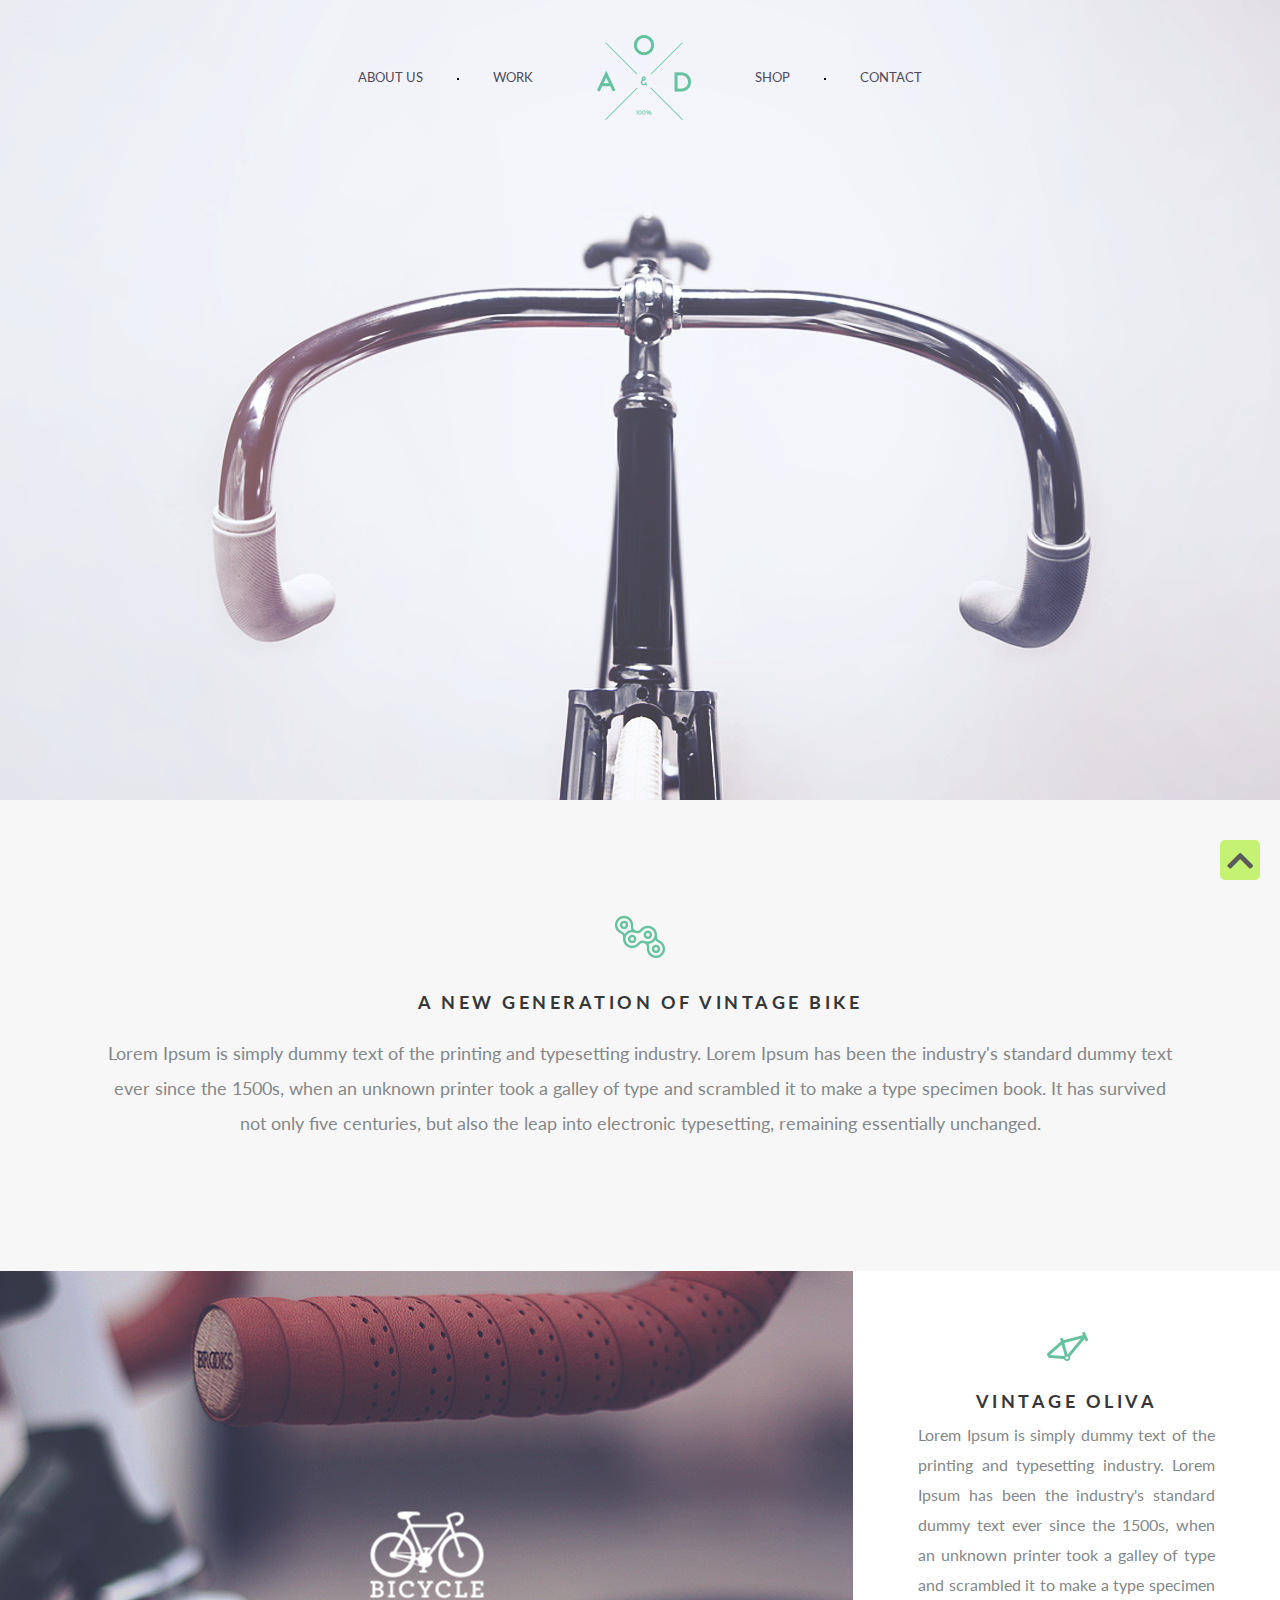
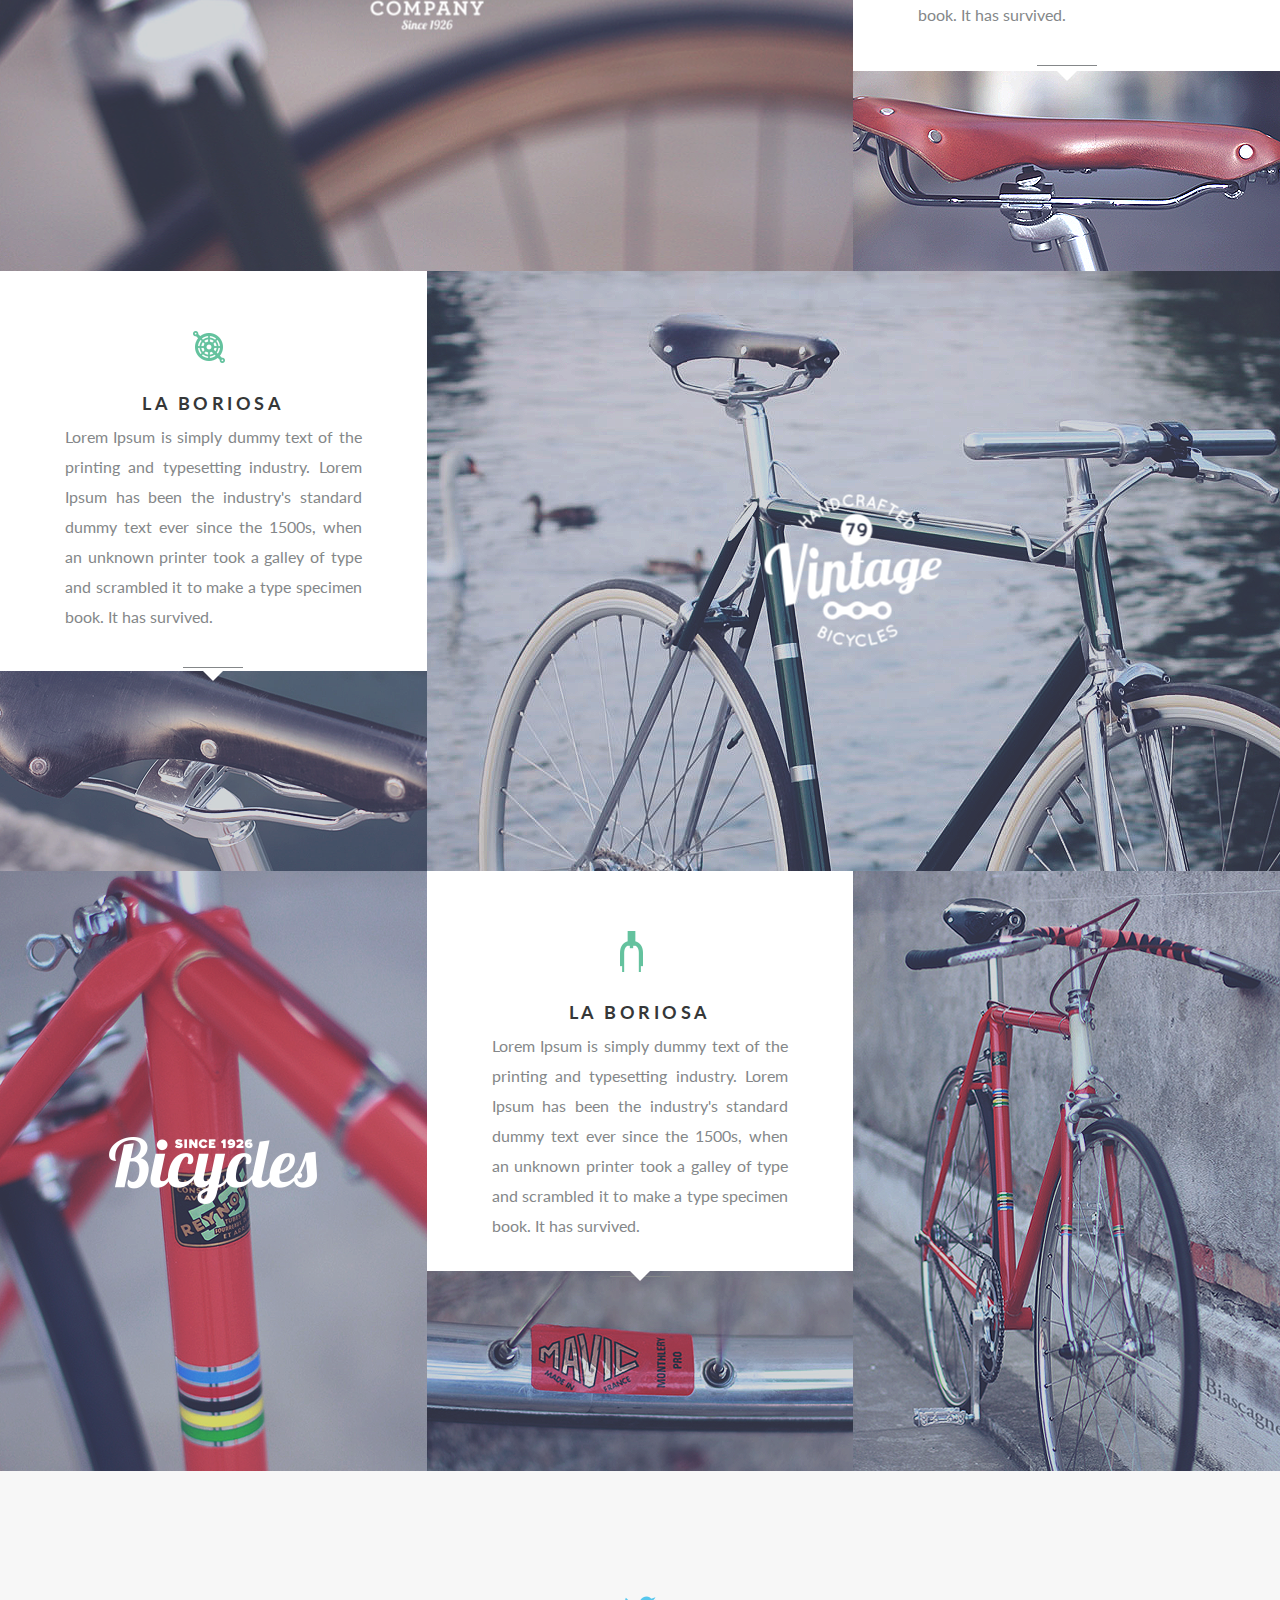
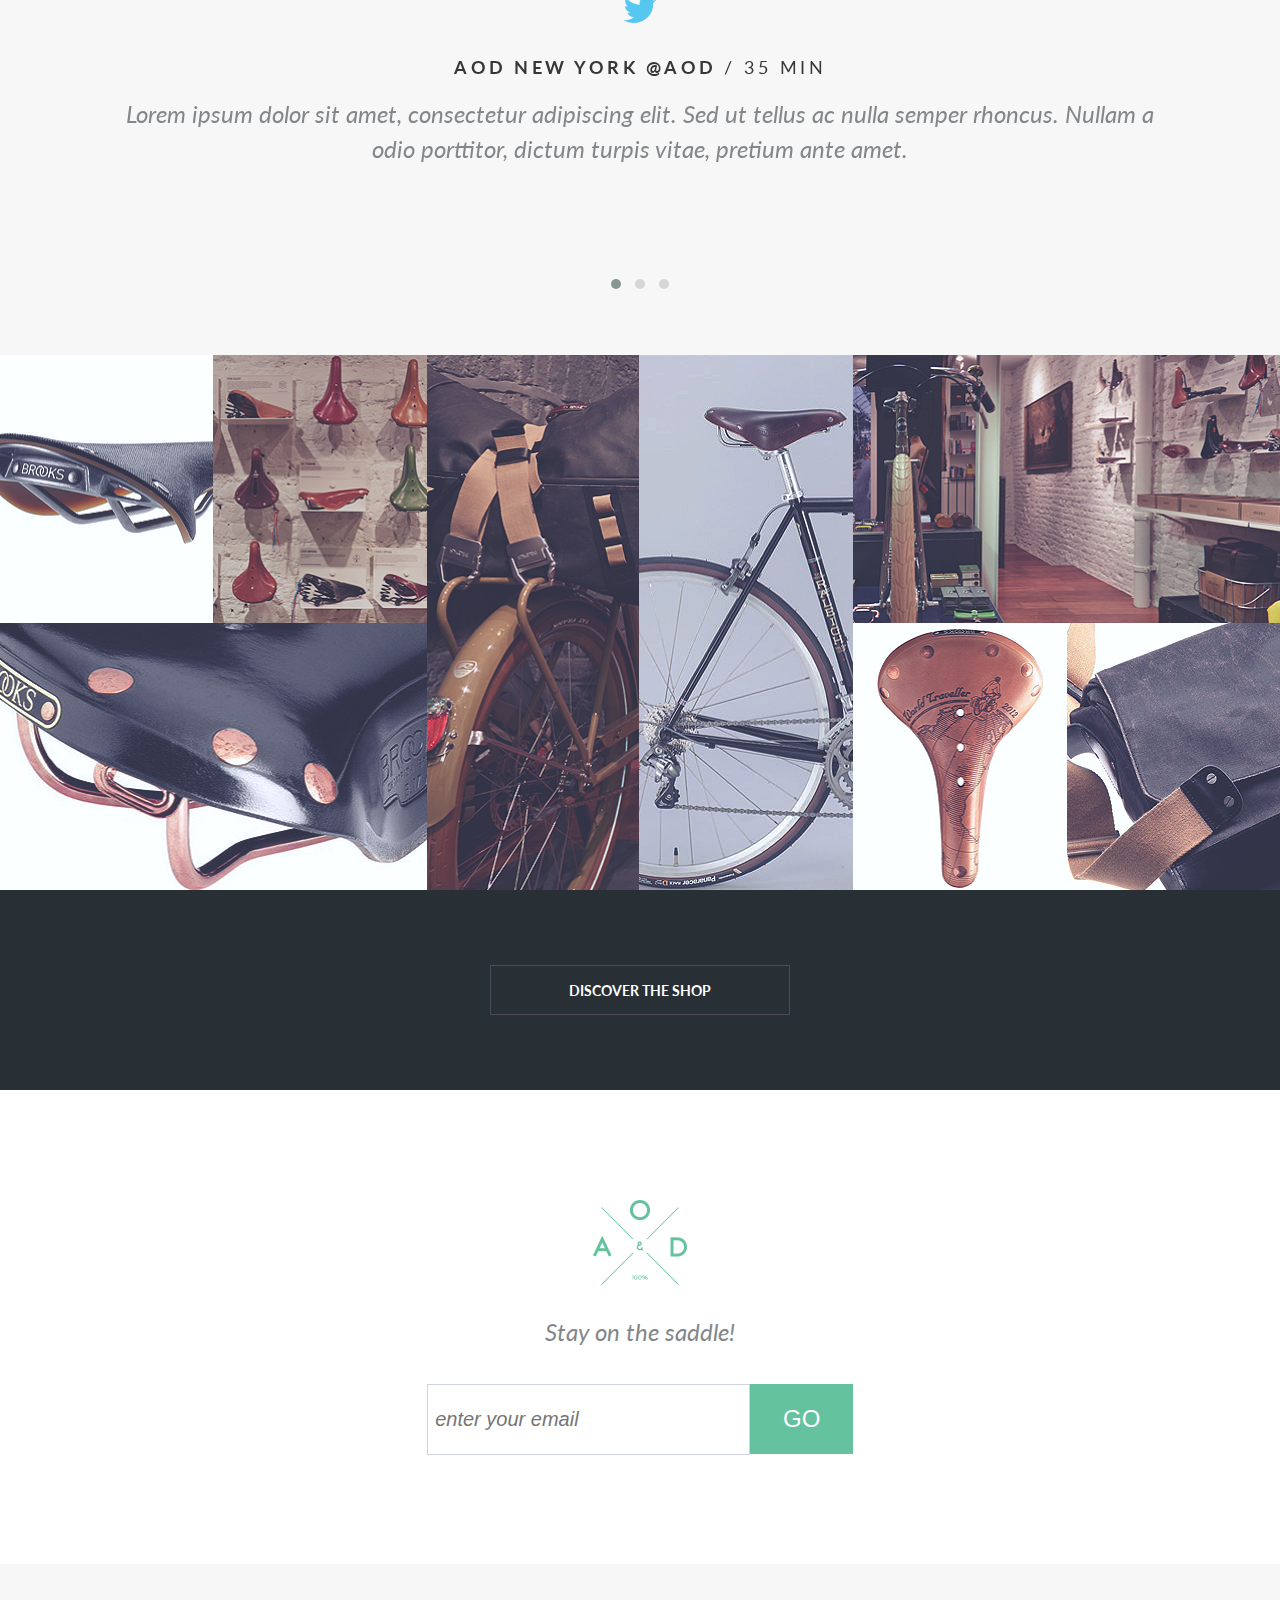
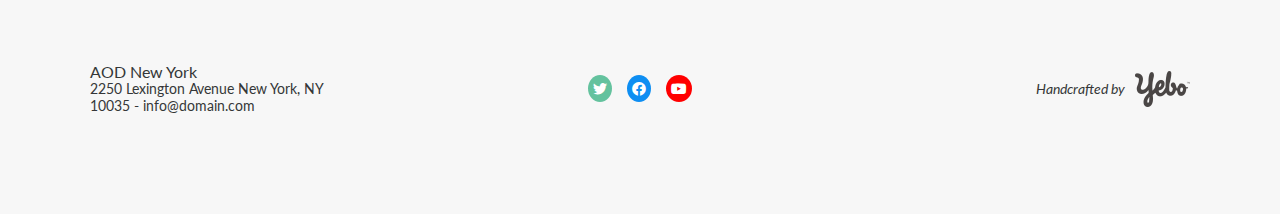
<file: index.html>
<!DOCTYPE html>
<html lang="en">
  <head>
    <meta charset="UTF-8" />
    <meta name="viewport" content="width=device-width, initial-scale=1.0" />
    <meta name="author" content="KentBui" />
    <meta name="keyword" content="html, css" />
    <meta name="description" content="learn html css at t3h" />
    <link
      href="https://fonts.googleapis.com/css?family=Lato:100,100italic,300,300italic,regular,italic,700,700italic,900,900italic"
      rel="stylesheet"
    />
    <link
      href="https://fonts.googleapis.com/css?family=Roboto:100,100italic,300,300italic,regular,italic,500,500italic,700,700italic,900,900italic"
      rel="stylesheet"
    />
    <link rel="stylesheet" href="./css/all.css" />
    <link rel="stylesheet" href="./css/owl.carousel.css" />
    <link rel="stylesheet" href="./css/owl.theme.default.min.css" />
    <link rel="stylesheet" href="./css/style.css" />
    <title>Bicycle Shop</title>
  </head>
  <body>
    <header class="header">
      <div class="header__menu">
        <nav class="nav">
          <!-- start left menu -->
          <ul class="nav__menu">
            <li class="nav__item dot">
              <a href="#about" class="nav__link">about us</a>
            </li>
            <li class="nav__item">
              <a href="#work" class="nav__link">work</a>
            </li>
          </ul>
          <!-- end left menu -->
          <!-- start logo -->
          <div class="nav__logo">
            <a href="#">
              <img src="./images/logo.png" width="94" height="85" alt="" />
            </a>
          </div>
          <!-- end logo -->
          <!-- start right menu -->
          <ul class="nav__menu">
            <li class="nav__item dot">
              <a href="#shop" class="nav__link">shop</a>
            </li>
            <li class="nav__item">
              <a href="#contact" class="nav__link">contact</a>
            </li>
          </ul>
          <!-- end left menu -->
        </nav>
      </div>
      <div class="header__hero" style="max-width: 1600px; height: 800px;">
        <!-- <img src="./images/banner.png" alt="" /> -->
      </div>
    </header>
    <main class="main">
      <!-- start about -->
      <section class="about" id="about">
        <div class="about__content">
          <div class="about__icon">
            <img src="./images/chaining.png" alt="" />
          </div>
          <!-- end icon -->
          <div class="about__title">
            <h1 class="text__title">A NEW GENERATION OF VINTAGE BIKE</h1>
          </div>
          <!-- end about title  -->
          <div class="about__info">
            <p class="text__info">
              Lorem Ipsum is simply dummy text of the printing and typesetting
              industry. Lorem Ipsum has been the industry's standard dummy text
              ever since the 1500s, when an unknown printer took a galley of
              type and scrambled it to make a type specimen book. It has
              survived not only five centuries, but also the leap into
              electronic typesetting, remaining essentially unchanged.
            </p>
          </div>
          <!-- end about info -->
        </div>
      </section>
      <!-- end about -->
      <!-- start work -->
      <section class="work" id="work">
        <div class="work__content">
          <div class="work__bike">
            <div class="bike__lg-image">
              <div class="image">
                <a href="#"><img src="./images/img1.png" alt="" /></a>
              </div>
              <div class="bike__logo">
                <img src="./images/logo1.png" alt="" />
              </div>
            </div>
            <div class="bike__info">
              <div class="bike__text">
                <div class="bike__icon">
                  <img src="./images/icon1.png" alt="" />
                </div>
                <div class="bike__title">
                  <h3 class="text__title">vintage Oliva</h3>
                </div>
                <div class="bike__infoText">
                  <p class="text__info text__info-small">
                    Lorem Ipsum is simply dummy text of the printing and
                    typesetting industry. Lorem Ipsum has been the industry's
                    standard dummy text ever since the 1500s, when an unknown
                    printer took a galley of type and scrambled it to make a
                    type specimen book. It has survived.
                  </p>
                </div>
                <div class="work__underline"></div>
              </div>
              <div class="bike__sm-image">
                <div class="image">
                  <a href="#"><img src="./images/img2.png" alt="" /></a>
                </div>
              </div>
            </div>
          </div>
          <!-- end bike row 1 -->
          <div class="work__bike">
            <div class="bike__info">
              <div class="bike__text">
                <div class="bike__icon">
                  <img src="./images/icon2.png" alt="" />
                </div>
                <div class="bike__title">
                  <h3 class="text__title">La Boriosa</h3>
                </div>
                <div class="bike__infoText">
                  <p class="text__info text__info-small">
                    Lorem Ipsum is simply dummy text of the printing and
                    typesetting industry. Lorem Ipsum has been the industry's
                    standard dummy text ever since the 1500s, when an unknown
                    printer took a galley of type and scrambled it to make a
                    type specimen book. It has survived.
                  </p>
                </div>
                <div class="work__underline"></div>
              </div>
              <div class="bike__sm-image">
                <div class="image">
                  <a href="#">
                    <img src="./images/img4.png" alt="" />
                  </a>
                </div>
              </div>
            </div>
            <div class="bike__lg-image">
              <div class="image">
                <a href="#"><img src="./images/img3.png" alt="" /></a>
              </div>
              <div class="bike__logo">
                <img src="./images/logo2.png" alt="" />
              </div>
            </div>
          </div>
          <!-- end bike row 2 -->
          <div class="work__bike">
            <div class="bike__md-image">
              <div class="image">
                <a href="#"><img src="./images/img5.png" alt="" /></a>
              </div>
              <div class="bike__logo">
                <img src="./images/logo3.png" alt="" />
              </div>
            </div>
            <div class="bike__info">
              <div class="bike__text">
                <div class="bike__icon">
                  <img src="./images/icon3.png" alt="" />
                </div>
                <div class="bike__title">
                  <h3 class="text__title">La Boriosa</h3>
                </div>
                <div class="bike__infoText">
                  <p class="text__info text__info-small">
                    Lorem Ipsum is simply dummy text of the printing and
                    typesetting industry. Lorem Ipsum has been the industry's
                    standard dummy text ever since the 1500s, when an unknown
                    printer took a galley of type and scrambled it to make a
                    type specimen book. It has survived.
                  </p>
                </div>
                <div class="work__underline"></div>
              </div>
              <div class="bike__sm-image">
                <div class="image">
                  <a href="#">
                    <img src="./images/img6.png" alt="" />
                  </a>
                </div>
              </div>
            </div>
            <div class="bike__md-image">
              <div class="image">
                <a href="#"><img src="./images/img7.png" alt="" /></a>
              </div>
            </div>
          </div>
          <!-- end bike row 3 -->
        </div>
      </section>
      <!-- end work -->
      <!-- start social slide -->
      <section class="social-slide" id="social-slide">
        <div class="social__content owl-carousel owl-theme">
          <div class="social__item">
            <div class="social__icon">
              <img src="./images/icon4.png" alt="" />
              <!-- <i class="fab fa-twitter"></i> -->
            </div>
            <div class="social__title">
              <h3 class="text__title">
                AOD New York @aod
                <span class="text__title--light">/ 35 min</span>
              </h3>
            </div>
            <div class="social__info">
              <p class="text__info text__info--italic">
                Lorem ipsum dolor sit amet, consectetur adipiscing elit. Sed ut
                tellus ac nulla semper rhoncus. Nullam a odio porttitor, dictum
                turpis vitae, pretium ante amet.
              </p>
            </div>
          </div>
          <!-- end one slide -->
          <div class="social__item">
            <div class="social__icon">
              <!-- <img src="./images/icon4.png" alt="" /> -->
              <i class="fab fa-facebook"></i>
            </div>
            <div class="social__title">
              <h3 class="text__title">
                AOD New York @aod
                <span class="text__title--light">/ 35 min</span>
              </h3>
            </div>
            <div class="social__info">
              <p class="text__info text__info--italic">
                Lorem ipsum dolor sit amet, consectetur adipiscing elit. Sed ut
                tellus ac nulla semper rhoncus. Nullam a odio porttitor, dictum
                turpis vitae, pretium ante amet.
              </p>
            </div>
          </div>
          <!-- end one slide -->
          <div class="social__item">
            <div class="social__icon">
              <!-- <img src="./images/icon4.png" alt="" /> -->
              <i class="fab fa-instagram"></i>
            </div>
            <div class="social__title">
              <h3 class="text__title">
                AOD New York @aod
                <span class="text__title--light">/ 35 min</span>
              </h3>
            </div>
            <div class="social__info">
              <p class="text__info text__info--italic">
                Lorem ipsum dolor sit amet, consectetur adipiscing elit. Sed ut
                tellus ac nulla semper rhoncus. Nullam a odio porttitor, dictum
                turpis vitae, pretium ante amet.
              </p>
            </div>
          </div>
          <!-- end one slide -->
        </div>
      </section>
      <!-- end social slide -->
      <!-- start shop -->
      <section class="shop" id="shop">
        <div class="shop__content">
          <div class="shop__md-item">
            <div class="shop__sm-item shop__sm-height1">
              <div class="shop__card">
                <div class="image">
                  <a href="#">
                    <img src="./images/image1.png" class="card__img" alt="" />
                  </a>
                </div>
                <div class="card__layout">
                  <a href="#" class="card__link">
                    <img src="./images/icon5.png" alt="" />
                    <p>shop now</p>
                  </a>
                </div>
              </div>
              <!-- end one card -->
              <div class="shop__card">
                <div class="image">
                  <a href="#">
                    <img src="./images/image2.png" class="card__img" alt="" />
                  </a>
                </div>
                <div class="card__layout">
                  <a href="#" class="card__link">
                    <img src="./images/icon5.png" alt="" />
                    <p>shop now</p>
                  </a>
                </div>
              </div>
              <!-- end one card -->
            </div>
            <div class="shop__sm-item shop__sm-height1">
              <div class="shop__card">
                <div class="image">
                  <a href="#">
                    <img src="./images/image3.png" class="card__img" alt="" />
                  </a>
                </div>
                <div class="card__layout">
                  <a href="#" class="card__link">
                    <img src="./images/icon5.png" alt="" />
                    <p>shop now</p>
                  </a>
                </div>
              </div>
              <!-- end one card -->
            </div>
          </div>
          <!-- end medium shop item -->
          <div class="shop__md-item">
            <div class="shop__sm-item shop__sm-height2">
              <div class="shop__card">
                <div class="image">
                  <a href="#">
                    <img src="./images/image4.png" class="card__img" alt="" />
                  </a>
                </div>
                <div class="card__layout">
                  <a href="#" class="card__link">
                    <img src="./images/icon5.png" alt="" />
                    <p>shop now</p>
                  </a>
                </div>
              </div>
              <!-- end one card -->
            </div>
            <div class="shop__sm-item shop__sm-height2">
              <div class="shop__card">
                <div class="image">
                  <a href="#">
                    <img src="./images/image5.png" class="card__img" alt="" />
                  </a>
                </div>
                <div class="card__layout">
                  <a href="#" class="card__link">
                    <img src="./images/icon5.png" alt="" />
                    <p>shop now</p>
                  </a>
                </div>
              </div>
              <!-- end one card -->
            </div>
          </div>
          <!-- end medium shop item -->
          <div class="shop__md-item">
            <div class="shop__sm-item shop__sm-height1">
              <div class="shop__card">
                <div class="image">
                  <a href="#">
                    <img src="./images/image6.png" class="card__img" alt="" />
                  </a>
                </div>
                <div class="card__layout">
                  <a href="#" class="card__link">
                    <img src="./images/icon5.png" alt="" />
                    <p>shop now</p>
                  </a>
                </div>
              </div>
              <!-- end one card -->
            </div>
            <div class="shop__sm-item shop__sm-height1">
              <div class="shop__card">
                <div class="image">
                  <a href="#">
                    <img src="./images/image8.png" class="card__img" alt="" />
                  </a>
                </div>
                <div class="card__layout">
                  <a href="#" class="card__link">
                    <img src="./images/icon5.png" alt="" />
                    <p>shop now</p>
                  </a>
                </div>
              </div>
              <!-- end one card -->
              <div class="shop__card">
                <div class="image">
                  <a href="#">
                    <img src="./images/image7.png" class="card__img" alt="" />
                  </a>
                </div>
                <div class="card__layout">
                  <a href="#" class="card__link">
                    <img src="./images/icon5.png" alt="" />
                    <p>shop now</p>
                  </a>
                </div>
              </div>
              <!-- end one card -->
            </div>
          </div>
        </div>
        <div class="shop__discover">
          <a href="#" class="shop__link">discover the shop</a>
        </div>
      </section>
      <!-- end shop -->
      <!-- start mailing -->
      <section class="mailing" id="mailing">
        <div class="mailing__content">
          <div class="mailing__logo">
            <div class="image">
              <a href="#"><img src="./images/logo.png" alt="" /></a>
            </div>
          </div>
          <div class="mailing__title">
            <h4 class="">Stay on the saddle!</h4>
          </div>
          <form class="mailing__form">
            <div class="mailing__mail">
              <input type="text" placeholder="enter your email" />
            </div>
            <button type="submit" class="mailing__button">go</button>
          </form>
        </div>
      </section>
      <!-- end mailing -->
    </main>
    <footer class="footer">
      <div class="footer__content">
        <div class="footer__adress">
          <h4>AOD New York</h4>
          <p>2250 Lexington Avenue New York, NY 10035 - info@domain.com</p>
        </div>
        <div class="footer__social">
          <ul class="social__list">
            <li>
              <a href="#"><i class="fab fa-twitter"></i></a>
            </li>
            <li>
              <a href="#"><i class="fab fa-facebook"></i></a>
            </li>
            <li>
              <a href="#"><i class="fab fa-youtube"></i></a>
            </li>
          </ul>
        </div>
        <div class="footer__credit">
          <a href="#">
            <span>Handcrafted by</span>
            <img src="./images/yebo logo.png" alt="" />
          </a>
        </div>
      </div>
    </footer>
    <!-- start back to top -->
    <div class="back2top">
      <i class="fa fa-chevron-up" aria-hidden="true"></i>
    </div>
    <!-- <script src="https://kit.fontawesome.com/64525e709d.js"></script> -->
    <script src="./js/jquery.min.js"></script>
    <script src="./js/owl.carousel.js"></script>
    <script>
      $(".owl-carousel").owlCarousel({
        loop: true,
        margin: 10,
        nav: false,
        dots: true,
        items: 1,
      });
      $(".nav__link").on("click", function (e) {
        if (this.hash !== "") {
          e.preventDefault();
          const hash = this.hash;

          $("html, body").animate(
            {
              scrollTop: $(hash).offset().top,
            },
            600,
            function () {
              window.location.hash = hash;
            }
          );
        }
      });
      $(".back2top").on("click", function () {
        $("html, body").animate(
          {
            scrollTop: 0,
          },
          800
        );
      });
      // const back2top = document.querySelector(".back2top");
      // let prevPos = pageYOffset;
      // window.onscroll = () => {
      //   let curPos = pageYOffset;
      //   if (curPos > 100) {
      //     back2top.classList.remove("active");
      //   } else {
      //     back2top.classList.add("active");
      //   }
      //   prevPos = curPos;
      // };
    </script>
  </body>
</html>
</file>
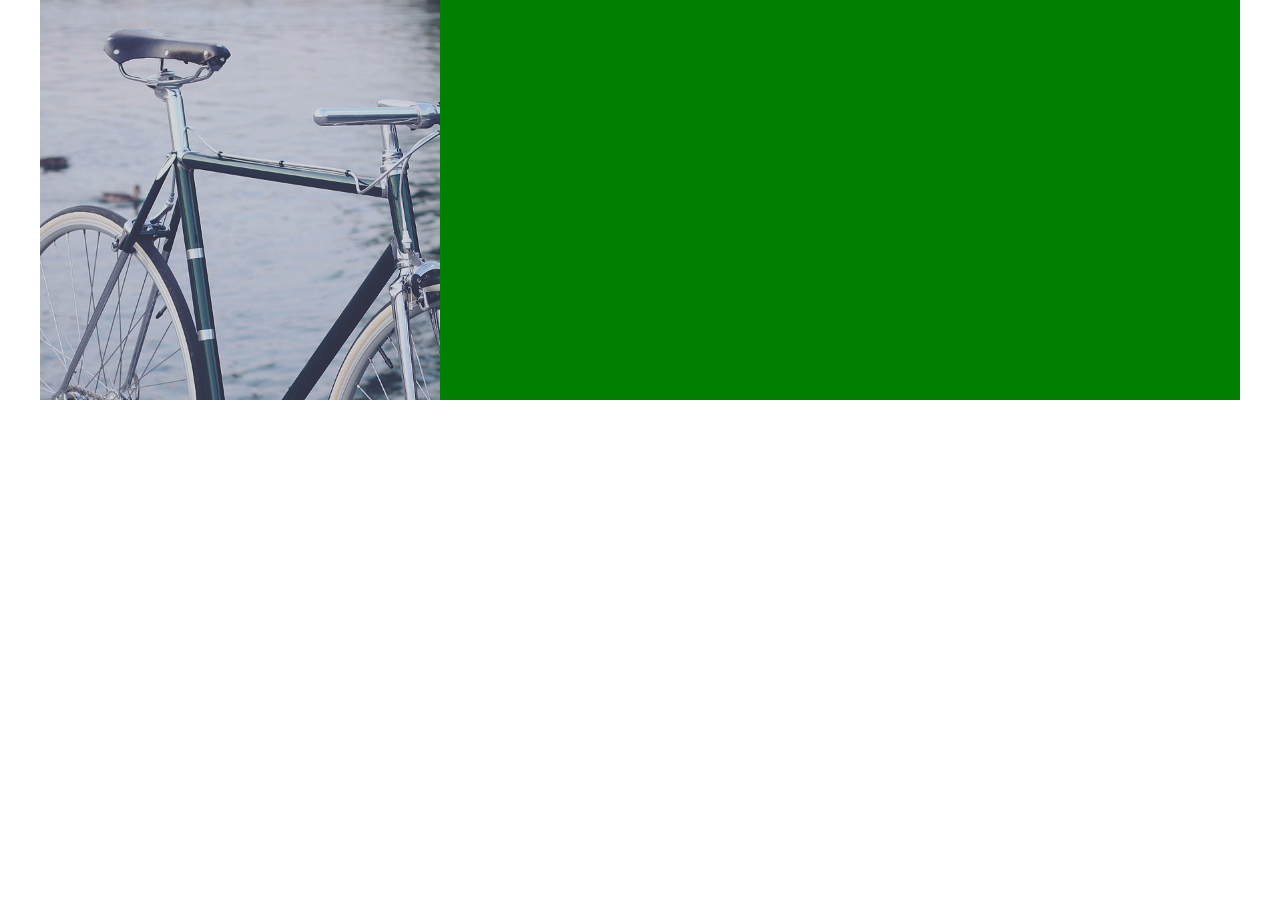
<file: test.html>
<!DOCTYPE html>
<html lang="en">
  <head>
    <meta charset="UTF-8" />
    <meta name="viewport" content="width=device-width, initial-scale=1.0" />
    <title>test</title>
    <link rel="stylesheet" href="./test.css" />
  </head>
  <body>
    <section class="work" id="work">
      <div class="work__content">
        <div class="work__bike">
          <div class="image">
            <a href="#"><img src="./images/img3.png" alt="" /></a>
          </div>
        </div>
        <!-- end bike row 1 -->
        <div class="work__bike"></div>
        <!-- end bike row 2 -->
        <div class="work__bike"></div>
        <!-- end bike row 2 -->
      </div>
    </section>
  </body>
</html>
</file>
<file: test.css>
* {
  margin: 0;
  padding: 0;
  box-sizing: border-box;
}
.work__content {
  width: 1200px;
  height: 400px;
  margin: 0 auto;
  display: flex;
}

.work__bike {
  width: 400px;
  /* background-image: url(./images/img1.png); */
  background-color: green;
  /* overflow: hidden; */
}

.work__bike .image {
  width: 100%;
  height: 100%;
}

.work__bike .image a {
  width: 100%;
  height: 100%;
  display: block;
}

.image a img {
  width: 100%;
  height: 100%;
  display: block;
  object-fit: cover;
}
</file>
<file: css/style.css>
@import "reset.css";
@import "setting.css";

/* common */
.text__title {
  font-size: 1.8rem;
  text-transform: uppercase;
  color: var(--clrTitleText);
  font-weight: bold;
  letter-spacing: 0.35rem;
}

.text__info {
  font-size: 1.8rem;
  color: var(--clrInfoText);
  line-height: 3.5rem;
}
/* 
img {
  display: block;
  width: 100%;
} */
/* common */

/* start header */
.header {
  max-width: 160rem;
  height: 80rem;
  margin: 0 auto;

  position: relative;
}

.header__menu {
  width: 100%;
  height: 15.5rem;
  background-color: transparent;

  position: absolute;
  top: 0;
  left: 0;
}

.nav {
  width: 100%;
  height: 100%;
  line-height: 8.5rem;

  display: flex;
  justify-content: center;
  align-items: center;
}

.nav .nav__menu {
  display: flex;
  padding: 0 6.4rem;
}

.nav .nav__logo {
  flex-shrink: 1;
  height: 8.5rem;
}

.nav__item {
  padding: 0 3.5rem;
  cursor: pointer;
}

.nav__item:first-child {
  padding-left: 0;
}

.nav__item:last-child {
  padding-right: 0;
}

.nav__link {
  text-decoration: none;
  font-size: 1.3rem;
  color: var(--clrText);

  text-transform: uppercase;
  transition: var(--transAll);
}

.nav__item:hover .nav__link {
  color: #64c29e;
}

.dot {
  position: relative;
}

.dot:after {
  content: "";
  position: absolute;
  top: 50%;
  right: -0.1rem;

  width: 0.2rem;
  height: 0.2rem;
  background-color: black;
}

.header__hero {
  background: url(../images/banner.png) no-repeat;
  background-position: center center;
  background-size: cover;
}

.main {
  max-width: 160rem;
  margin: 0 auto;
}

.about {
  width: 100%;
  text-align: center;
  padding-top: 11.5rem;
  padding-bottom: 13rem;
}

.about__icon {
  width: 5.2rem;
  height: 4.3rem;
  margin: 0 auto;
}

.about__icon img {
  width: 100%;
  height: 100%;
  object-fit: cover;
}

.about__title {
  margin-top: 3.5rem;
}

.about__info {
  width: 108rem;
  margin: 0 auto;
  margin-top: 2.5rem;
}

/* end about  */
/* start work */
.work {
  width: 100%;
}

.work__bike {
  width: 100%;
  height: 60rem;

  display: flex;
}

.bike__lg-image {
  width: calc(2 * 100% / 3);
  height: 60rem;
  position: relative;
}

.bike__logo {
  position: absolute;
  top: 50%;
  left: 50%;

  transform: translate(-50%, -50%);
}

.image {
  width: 100%;
  height: 100%;
  display: block;
  /* css when using sass config image to object-fit: cover */
}

.image a {
  width: 100%;
  height: 100%;
  display: block;
}

.image a img {
  width: 100%;
  height: 100%;
  display: block;
  object-fit: cover;
}

.bike__info {
  width: calc(100% / 3);

  display: flex;
  flex-direction: column;
  background-color: #fff;
}

.bike__text {
  width: 100%;
  height: 40rem;

  padding: 6rem 6.5rem 0 6.5rem;
  position: relative;
}

.bike__sm-image {
  width: 100%;
  height: 20rem;
}

.bike__sm-image img {
  display: block;
  margin-right: 0.1rem;
}

.bike__icon {
  width: 4rem;
  margin: 0 auto;
}

.bike__title {
  text-align: center;
  margin-top: 3rem;
}

.bike__infoText {
  margin-top: 1rem;
  text-align: justify;
}

.text__info.text__info-small {
  font-size: 1.6rem;
  line-height: 3rem;
}

.work__underline {
  width: 6rem;
  height: 0.1rem;
  margin: 0 auto;
  margin-top: 3.5rem;
  background-color: var(--clrInfoText);
}

.bike__text::after {
  content: "";
  border-left: 10px solid transparent;
  border-right: 10px solid transparent;
  border-top: 10px solid white;

  position: absolute;
  top: 100%;
  left: 50%;
  transform: translateX(-50%);
}

.bike__md-image {
  width: calc(100% / 3);
  height: 60rem;
  position: relative;
}
/* end work */
/* start social slide */
.social-slide {
  width: 100%;
  padding-top: 12.5rem;
  padding-bottom: 6rem;
}

.social__item {
  max-width: 104rem;
  margin: 0 auto;
  text-align: center;
}

.social__icon {
  width: 3.2rem;
  margin: auto;
  font-size: 3.5rem;
  color: #78cdf0;
  /* ? font size */
}

.social__icon img {
  width: 100%;
}

.social__title {
  margin-top: 3.5rem;
}

.social__title .text__title--light {
  font-weight: lighter;
}

.social__info {
  margin-top: 2rem;
  padding-bottom: 9rem;
}

.text__info.text__info--italic {
  font-size: 2.4rem;
  font-style: italic;
  line-height: 3.5rem;
}

.shop {
  width: 100%;
}

.shop__content {
  width: 100%;
  height: 53.5rem;

  display: flex;
  flex-wrap: wrap;
}

.shop__md-item {
  width: calc(100% / 3);
  display: flex;
  flex-direction: column;
}

.shop__md-item:nth-child(even) {
  flex-direction: row;
}

.shop__sm-item {
  flex-grow: 1;

  display: flex;
}

.shop__sm-item.shop__sm-height1 {
  height: 26.75rem;
}

.shop__sm-item.shop__sm-height2 {
  height: 53.5rem;
}

.shop__card {
  flex-grow: 1;
  position: relative;
  cursor: pointer;
}

.card__layout {
  width: 100%;
  height: 100%;
  position: absolute;
  top: 0;
  left: 0;

  background-color: var(--bgHover);

  display: flex;
  align-items: center;
  justify-content: center;

  text-align: center;
  color: white;

  opacity: 0;
  transition: var(--transAll);
}

.card__link img {
  display: block;
  margin: 0 auto;
}

.card__link p {
  font-size: 1.4rem;
  font-weight: bold;
  margin-top: 1.5rem;
  text-transform: uppercase;
}

.shop__card:hover .card__layout {
  opacity: 1;
}

.shop__discover {
  width: 100%;
  height: 20rem;
  background-color: var(--bgButton);

  display: flex;
  justify-content: center;
  align-items: center;
}

.shop__link {
  width: 30rem;
  height: 5rem;
  margin: 0 auto;
  line-height: 5rem;

  border: 0.1rem solid var(--clrText);
  text-align: center;
  font-size: 1.4rem;
  color: white;
  font-weight: bold;

  text-transform: uppercase;
  transition: var(--transAll);
}

.shop__link:hover {
  background-color: aliceblue;
  color: var(--bgGo);
}
/* end shop */
/* start mailing */
.mailing {
  width: 100%;
  padding: 11rem 0;
  background-color: #fff;

  display: flex;
  justify-content: center;
}

.mailing__content {
  width: calc(100% / 3);
}

.mailing__logo {
  width: 9.4rem;
  height: 8.5rem;
  margin: 0 auto;
}

.mailing__title {
  font-size: 2.4rem;
  font-style: italic;
  color: var(--clrInfoText);
  text-align: center;
  margin-top: 3.5rem;
}

.mailing__form {
  width: 100%;
  margin-top: 4rem;

  display: flex;
  justify-content: space-between;
  align-items: center;
}

.mailing__mail {
  width: 40rem;
  height: 7rem;
}

.mailing__mail input {
  width: calc(100% - 2px - 1.5rem);

  display: block;
  height: calc(7rem - 2px - 0.7rem);
  padding: 0.375rem 0.75rem;
  border: 1px solid #ced4da;

  font-size: 2rem;
  font-style: italic;
  font-weight: 400;
  line-height: 1.5;
  color: var(--clrInfoText);
}

.mailing__button {
  width: 12.5rem;
  height: 7rem;
  border: none;
  outline: none;

  background-color: var(--bgGo);
  cursor: pointer;

  font-size: 2.4rem;
  text-transform: uppercase;
  text-align: center;
  color: white;
}

.mailing__mail input:focus,
.mailing__button:focus {
  outline: none;
}
/* end mailing */

/* start footer */
.footer {
  max-width: 160rem;
  padding: 10rem 0;
}

.footer__content {
  max-width: 110rem;
  margin: 0 auto;

  display: flex;
  justify-content: space-between;
  align-items: center;
}

.footer__adress {
  width: 25%;
  text-align: left;
}

.footer__adress h4 {
  font-size: 1.6rem;
  color: var(--clrTitleText);
  line-height: 1.6rem;
}

.footer__adress p {
  font-size: 1.4rem;
  line-height: 1.7rem;
  color: var(--clrTitleText);
}

.footer__social {
  width: 50%;
}

.social__list {
  display: flex;
  justify-content: center;
  align-items: center;
}

.social__list li {
  margin: 0 0.75rem;
}

.social__list li a {
  padding: 0.5rem;
  border-radius: 50%;
  background-color: var(--bgGo);
  font-size: 1.4rem;
  color: white;
}

.social__list li:nth-child(2) a {
  background-color: #0e8ef2;
}

.social__list li:nth-child(3) a {
  background-color: red;
}

.footer__credit {
  width: 25%;
  text-align: right;
}

.footer__credit a {
  display: flex;
  align-items: center;
  justify-content: flex-end;
}

.footer__credit a span {
  display: block;
  margin-right: 1rem;
  font-size: 1.4rem;
  font-style: italic;
  color: var(--clrTitleText);
}
/* end footer */
/* back to top */
.back2top {
  position: fixed;
  bottom: 2rem;
  right: 2rem;
  z-index: 9000;

  width: 4rem;
  height: 4rem;
  line-height: 4rem;
  text-align: center;

  background-color: #baf152;
  color: #333;
  font-size: 3rem;
  border-radius: 0.5rem;
  opacity: 0.8;

  cursor: pointer;
  transition: var(--transAll);
}

.back2top:hover {
  opacity: 1;
  color: red;
}

/* .active {
  opacity: 0;
  visibility: hidden;
} */
</file>
